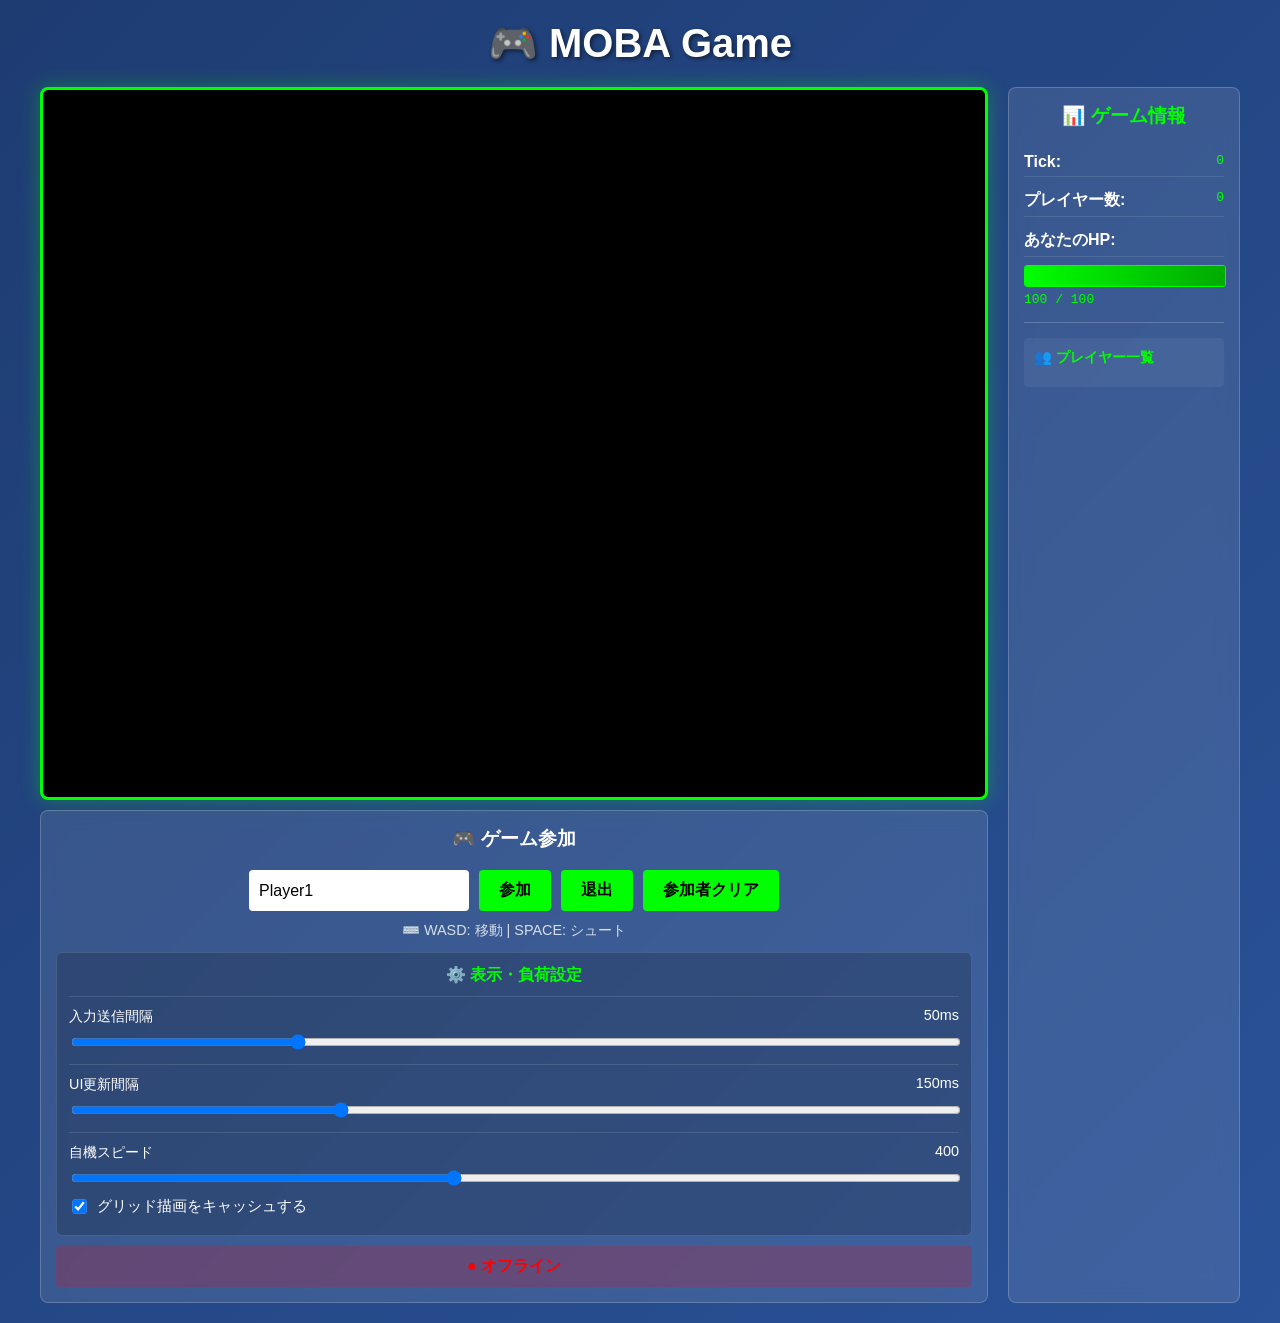
<file: game/MOBA/www/index.html>
<!DOCTYPE html>
<html lang="ja">
<head>
    <meta charset="UTF-8">
    <meta name="viewport" content="width=device-width, initial-scale=1.0">
    <title>🎮 MOBA Game - シンプル対戦ゲーム</title>
    <style>
        body {
            margin: 0;
            padding: 20px;
            background: linear-gradient(135deg, #1e3c72 0%, #2a5298 100%);
            font-family: 'Arial', sans-serif;
            display: flex;
            flex-direction: column;
            align-items: center;
            justify-content: center;
            min-height: 100vh;
            color: #fff;
        }

        .container {
            display: flex;
            gap: 20px;
            max-width: 1200px;
            width: 100%;
        }

        .game-area {
            flex: 1;
            display: flex;
            flex-direction: column;
            gap: 10px;
        }

        h1 {
            margin: 0 0 20px 0;
            text-align: center;
            font-size: 2.5em;
            text-shadow: 2px 2px 4px rgba(0, 0, 0, 0.5);
            width: 100%;
        }

        canvas {
            background: #000;
            border: 3px solid #00ff00;
            border-radius: 8px;
            display: block;
            max-width: 100%;
            box-shadow: 0 0 20px rgba(0, 255, 0, 0.3);
        }

        .controls {
            background: rgba(255, 255, 255, 0.1);
            padding: 15px;
            border-radius: 8px;
            backdrop-filter: blur(10px);
            border: 1px solid rgba(255, 255, 255, 0.2);
        }

        .controls h3 {
            margin-top: 0;
            text-align: center;
        }

        .input-group {
            display: flex;
            gap: 10px;
            justify-content: center;
            flex-wrap: wrap;
        }

        input[type="text"] {
            padding: 10px;
            border: none;
            border-radius: 4px;
            width: 200px;
            font-size: 1em;
        }

        button {
            padding: 10px 20px;
            background: #00ff00;
            color: #000;
            border: none;
            border-radius: 4px;
            cursor: pointer;
            font-weight: bold;
            font-size: 1em;
            transition: all 0.3s ease;
        }

        button:hover {
            background: #00cc00;
            transform: scale(1.05);
        }

        button:active {
            transform: scale(0.95);
        }

        .stats {
            background: rgba(255, 255, 255, 0.1);
            padding: 15px;
            border-radius: 8px;
            backdrop-filter: blur(10px);
            border: 1px solid rgba(255, 255, 255, 0.2);
            min-width: 200px;
        }

        .stats h3 {
            margin-top: 0;
            text-align: center;
            color: #00ff00;
        }

        .stat-item {
            display: flex;
            justify-content: space-between;
            margin: 8px 0;
            padding: 5px 0;
            border-bottom: 1px solid rgba(255, 255, 255, 0.1);
        }

        .stat-label {
            font-weight: bold;
        }

        .stat-value {
            color: #00ff00;
            font-family: monospace;
        }

        .health-bar {
            width: 100%;
            height: 20px;
            background: #333;
            border: 1px solid #00ff00;
            border-radius: 3px;
            margin: 5px 0;
            overflow: hidden;
        }

        .health-fill {
            height: 100%;
            background: linear-gradient(90deg, #00ff00, #00aa00);
            width: 100%;
            transition: width 0.1s ease;
        }

        .controls-hint {
            font-size: 0.9em;
            text-align: center;
            margin-top: 10px;
            opacity: 0.8;
        }

        .settings {
            margin-top: 12px;
            padding: 12px;
            background: rgba(0, 0, 0, 0.18);
            border-radius: 6px;
            border: 1px solid rgba(255, 255, 255, 0.12);
        }

        .settings h4 {
            margin: 0 0 10px 0;
            text-align: center;
            color: #00ff00;
        }

        .setting-row {
            display: flex;
            align-items: center;
            gap: 8px;
            margin: 6px 0;
            font-size: 0.95em;
        }

        .setting-row input {
            transform: scale(1.1);
        }

        .rate-control {
            margin-top: 10px;
            padding-top: 10px;
            border-top: 1px solid rgba(255, 255, 255, 0.12);
        }

        .rate-control input[type="range"] {
            width: 100%;
            margin-top: 8px;
        }

        .rate-label {
            display: flex;
            justify-content: space-between;
            gap: 10px;
            font-size: 0.9em;
        }

        .speed-control {
            margin-top: 10px;
            padding-top: 10px;
            border-top: 1px solid rgba(255, 255, 255, 0.12);
        }

        .speed-control input[type="range"] {
            width: 100%;
            margin-top: 8px;
        }

        .status {
            text-align: center;
            padding: 10px;
            border-radius: 4px;
            font-weight: bold;
            margin-top: 10px;
        }

        .status.connected {
            background: rgba(0, 255, 0, 0.2);
            color: #00ff00;
        }

        .status.disconnected {
            background: rgba(255, 0, 0, 0.2);
            color: #ff0000;
        }

        .player-list {
            background: rgba(255, 255, 255, 0.05);
            padding: 10px;
            border-radius: 4px;
            max-height: 300px;
            overflow-y: auto;
            font-size: 0.9em;
        }

        .player-list h4 {
            margin: 0 0 10px 0;
            color: #00ff00;
        }

        .player-item {
            padding: 5px;
            margin: 5px 0;
            background: rgba(0, 255, 0, 0.1);
            border-left: 3px solid #00ff00;
            border-radius: 2px;
        }

        @media (max-width: 800px) {
            .container {
                flex-direction: column;
            }

            h1 {
                font-size: 1.8em;
            }

            input[type="text"] {
                width: 150px;
            }
        }
    </style>
</head>
<body>
    <h1>🎮 MOBA Game</h1>

    <div class="container">
        <div class="game-area">
            <canvas id="gameCanvas" width="800" height="600"></canvas>

            <div class="controls">
                <h3>🎮 ゲーム参加</h3>
                <div class="input-group">
                    <input type="text" id="playerName" placeholder="プレイヤー名を入力" value="Player1">
                    <button id="joinBtn">参加</button>
                    <button id="leaveBtn" disabled>退出</button>
                    <button id="clearBtn" disabled>参加者クリア</button>
                </div>
                <div class="controls-hint">
                    ⌨️ WASD: 移動 | SPACE: シュート
                </div>
                <div class="settings">
                    <h4>⚙️ 表示・負荷設定</h4>
                    <div class="rate-control">
                        <div class="rate-label">
                            <span>入力送信間隔</span>
                            <span id="inputIntervalValue">50ms</span>
                        </div>
                        <input type="range" id="inputIntervalRange" min="0" max="200" step="10" value="50">
                    </div>
                    <div class="rate-control">
                        <div class="rate-label">
                            <span>UI更新間隔</span>
                            <span id="uiIntervalValue">150ms</span>
                        </div>
                        <input type="range" id="uiIntervalRange" min="0" max="500" step="25" value="150">
                    </div>
                    <div class="speed-control">
                        <div class="rate-label">
                            <span>自機スピード</span>
                            <span id="speedValue">400</span>
                        </div>
                        <input type="range" id="speedRange" min="100" max="800" step="10" value="400">
                    </div>
                    <label class="setting-row">
                        <input type="checkbox" id="toggleGridCache" checked>
                        グリッド描画をキャッシュする
                    </label>
                </div>
                <div id="status" class="status disconnected">● オフライン</div>
            </div>
        </div>

        <div class="stats">
            <h3>📊 ゲーム情報</h3>

            <div class="stat-item">
                <span class="stat-label">Tick:</span>
                <span class="stat-value" id="tick">0</span>
            </div>

            <div class="stat-item">
                <span class="stat-label">プレイヤー数:</span>
                <span class="stat-value" id="playerCount">0</span>
            </div>

            <div class="stat-item">
                <span class="stat-label">あなたのHP:</span>
            </div>
            <div class="health-bar">
                <div class="health-fill" id="healthFill" style="width: 100%"></div>
            </div>
            <div class="stat-value" id="healthText">100 / 100</div>

            <hr style="border: none; border-top: 1px solid rgba(255, 255, 255, 0.2); margin: 15px 0;">

            <div class="player-list">
                <h4>👥 プレイヤー一覧</h4>
                <div id="playersList"></div>
            </div>
        </div>
    </div>

    <script src="client.js"></script>
</body>
</html>
</file>
